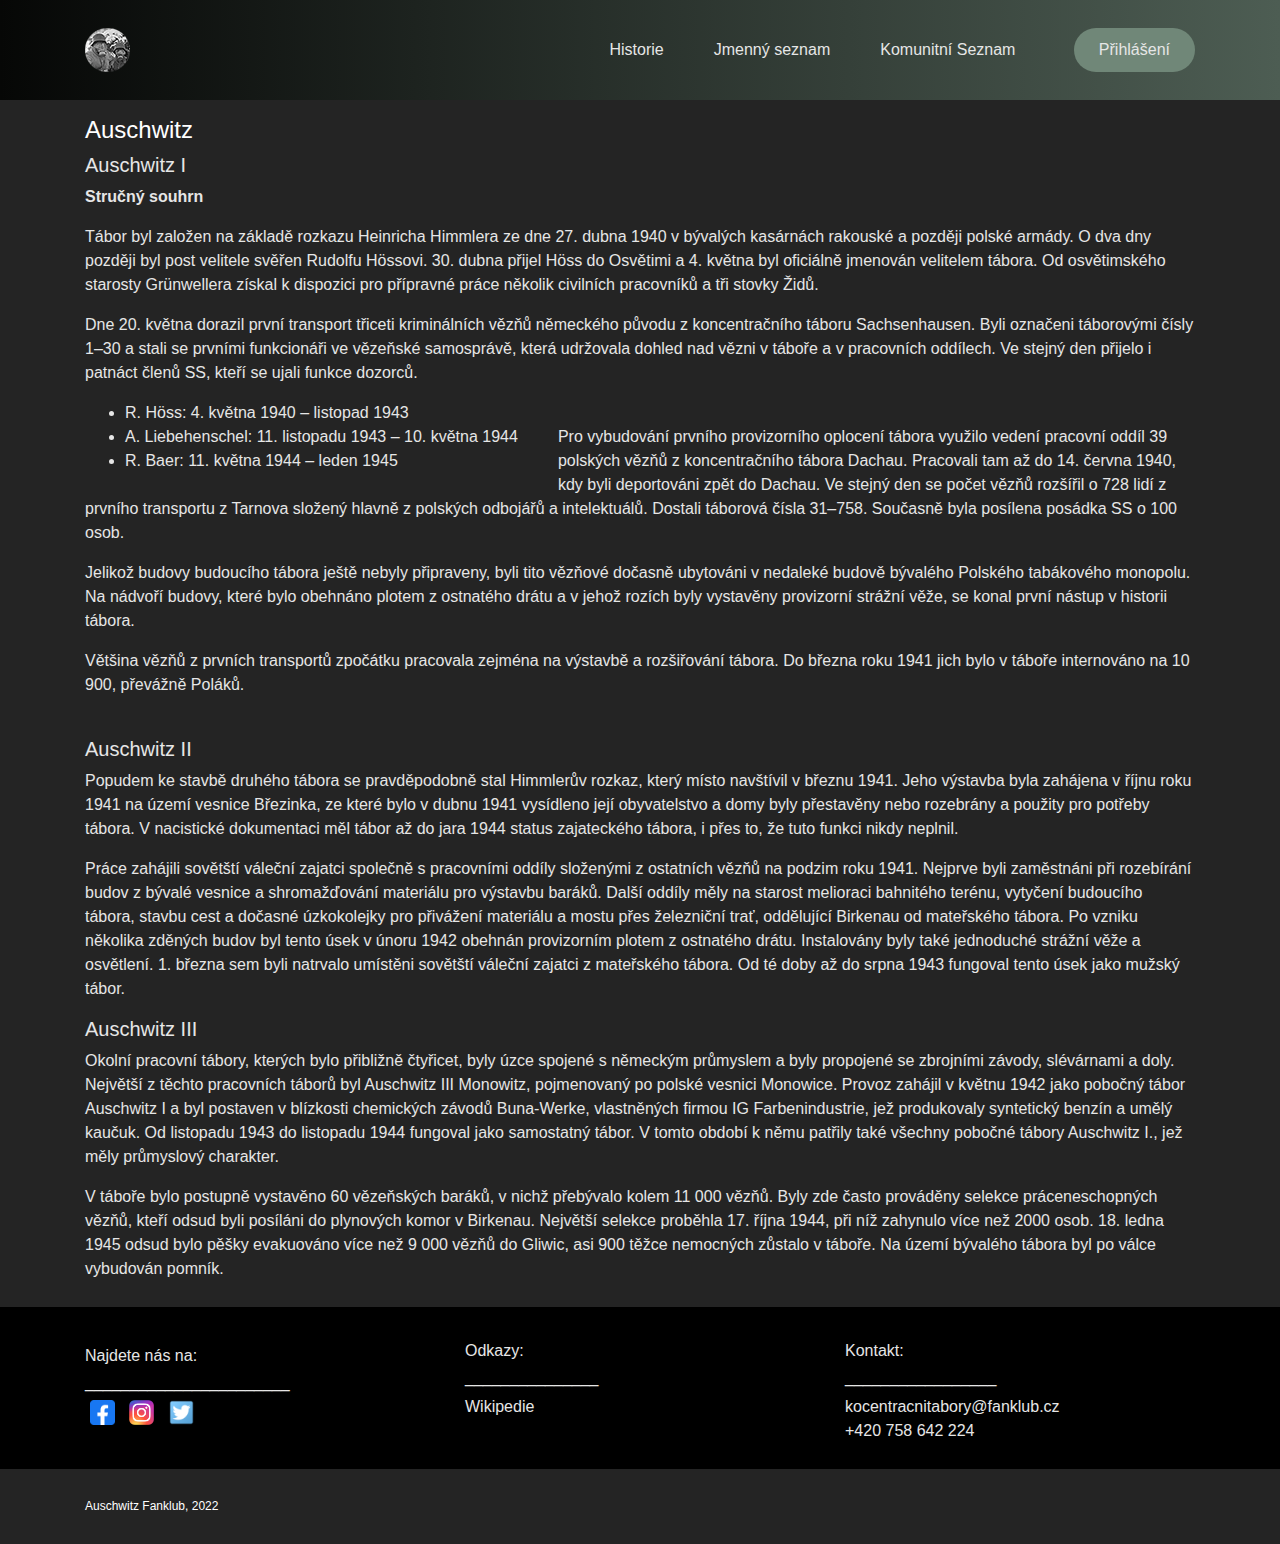
<file: historie.html>
<!DOCTYPE html>
<html>
<head>
	<meta charset="utf-8">
	<meta name="viewport" content="width=device-width, initial-scale=1.0">
	<title>Historie</title>
	<link rel="stylesheet" href="velkavalka.css">
	<link rel="stylesheet" href="https://maxcdn.bootstrapcdn.com/bootstrap/4.5.2/css/bootstrap.min.css">
  	<script src="https://ajax.googleapis.com/ajax/libs/jquery/3.5.1/jquery.min.js"></script>
  	<script src="https://cdnjs.cloudflare.com/ajax/libs/popper.js/1.16.0/umd/popper.min.js"></script>
  	<script src="https://maxcdn.bootstrapcdn.com/bootstrap/4.5.2/js/bootstrap.min.js"></script>
  	<link rel="icon" href ="icon.png" type="image/x-icon">
</head>
<body>

<header class="hlava">
<!-- Menu pro mobil -->
	<div class="kolaps">
			<div class="mobilmenu"> 
				<div class="menuicon"></div>
				<div class="menuicon"></div>
				<div class="menuicon"></div>
			</div>		
	</div>	
	<div class="kolapsmenu">
		<div class="row">
			<div class="col-md-12 kolapsnabid">
				<a href="historie.html">Historie</a>
			</div>
		</div>

		<div class="row">
			<div class="col-md-12 kolapsnabid">
				<a href="jmennyseznam.php">Jmenný seznam</a>
			</div>
		</div>

		<div class="row">
			<div class="kolaps">
				<div class="col-md-12 kolapsnabid">
					<a href="komunitniseznam.php">Komunitní Seznam</a>
				</div>
			</div>	
		</div>

		<div class="row">
			<div class="col-md-12 kolapsnabid">
				<a href="prihlaseni.html">Přihlášení</a>
			</div>
		</div>
	</div>
	
	<script>
	var coll = document.getElementsByClassName("kolaps");
	var i;

	for (i = 0; i < coll.length; i++) {
  	  coll[i].addEventListener("click", function() {
  	 	this.classList.toggle("active");
    	var kolapsmenu = this.nextElementSibling;
    	if (kolapsmenu.style.maxHeight){
      	  kolapsmenu.style.maxHeight = null;
   	 	} else {
     	  kolapsmenu.style.maxHeight = kolapsmenu.scrollHeight + "px";
   		}
 	  });
	}
	</script>

	<!-- Ikona -->
	<div class="container">
		<div class="mobilicon">
			<a href="index.html">	
				<img src="icon.png">
			</a>
		</div>
	

	<!-- Header pro PC -->
    <div class="menu">
        <ul id="headerseznam">
            <li>
                <a href="historie.html">Historie</a>
            </li>
            <li>
                <a href="jmennyseznam.php">Jmenný seznam</a>
            </li>
            <li class="drpdwn">
                <a href="komunitniseznam.php">Komunitní Seznam</a>
            </li>
            <li class="prihlaseni">
                <a href="prihlaseni.html">Přihlášení</a>
            </li>
        </ul>
    </div>
	</div>		
</header>

<section>
	<!-- Obrázek pro mobily -->
	<div class="historie-obr-maly"></div>
	<!-- Obrázek pro větší obrazovky -->
	<div class="historie-obr-velky"></div>
</section>

<section>
	<!-- Hlavní sekce -->
	<div class="mainsection pt-3">
		<div class="container">
			<h4 style="color: white;">Auschwitz</h4>
			<h5>Auschwitz I</h5>
			<p><strong>Stručný souhrn</strong></p>

			<p>Tábor byl založen na základě rozkazu Heinricha Himmlera ze dne 27. dubna 1940 v bývalých kasárnách rakouské a později polské armády. O dva dny později byl post velitele svěřen Rudolfu Hössovi. 30. dubna přijel Höss do Osvětimi a 4. května byl oficiálně jmenován velitelem tábora. Od osvětimského starosty Grünwellera získal k dispozici pro přípravné práce několik civilních pracovníků a tři stovky Židů.</p>

			<p>Dne 20. května dorazil první transport třiceti kriminálních vězňů německého původu z koncentračního táboru Sachsenhausen. Byli označeni táborovými čísly 1–30 a stali se prvními funkcionáři ve vězeňské samosprávě, která udržovala dohled nad vězni v táboře a v pracovních oddílech. Ve stejný den přijelo i patnáct členů SS, kteří se ujali funkce dozorců.</p>

            
            <ul style="padding-right: 40px;"> <!--Jsi fakt velkej kokot protože si to rozbil -->
                <li>R. Höss: 4. května 1940 – listopad 1943</li><br>
                <li>A. Liebehenschel: 11. listopadu 1943 – 10. května 1944</li><br>
                <li>R. Baer: 11. května 1944 – leden 1945</li><br>
            </ul><br>
            

			<p>Pro vybudování prvního provizorního oplocení tábora využilo vedení pracovní oddíl 39 polských vězňů z koncentračního tábora Dachau. Pracovali tam až do 14. června 1940, kdy byli deportováni zpět do Dachau. Ve stejný den se počet vězňů rozšířil o 728 lidí z prvního transportu z Tarnova složený hlavně z polských odbojářů a intelektuálů. Dostali táborová čísla 31–758. Současně byla posílena posádka SS o 100 osob.</p>

			<p>Jelikož budovy budoucího tábora ještě nebyly připraveny, byli tito vězňové dočasně ubytováni v nedaleké budově bývalého Polského tabákového monopolu. Na nádvoří budovy, které bylo obehnáno plotem z ostnatého drátu a v jehož rozích byly vystavěny provizorní strážní věže, se konal první nástup v historii tábora.</p>

			<p>Většina vězňů z prvních transportů zpočátku pracovala zejména na výstavbě a rozšiřování tábora. Do března roku 1941 jich bylo v táboře internováno na 10 900, převážně Poláků.</p><br>

			<h5>Auschwitz II</h5>
			
			<p>Popudem ke stavbě druhého tábora se pravděpodobně stal Himmlerův rozkaz, který místo navštívil v březnu 1941. Jeho výstavba byla zahájena v říjnu roku 1941 na území vesnice Březinka, ze které bylo v dubnu 1941 vysídleno její obyvatelstvo a domy byly přestavěny nebo rozebrány a použity pro potřeby tábora. V nacistické dokumentaci měl tábor až do jara 1944 status zajateckého tábora, i přes to, že tuto funkci nikdy neplnil.</p>

            <p>Práce zahájili sovětští váleční zajatci společně s pracovními oddíly složenými z ostatních vězňů na podzim roku 1941. Nejprve byli zaměstnáni při rozebírání budov z bývalé vesnice a shromažďování materiálu pro výstavbu baráků. Další oddíly měly na starost melioraci bahnitého terénu, vytyčení budoucího tábora, stavbu cest a dočasné úzkokolejky pro přivážení materiálu a mostu přes železniční trať, oddělující Birkenau od mateřského tábora. Po vzniku několika zděných budov byl tento úsek v únoru 1942 obehnán provizorním plotem z ostnatého drátu. Instalovány byly také jednoduché strážní věže a osvětlení. 1. března sem byli natrvalo umístěni sovětští váleční zajatci z mateřského tábora. Od té doby až do srpna 1943 fungoval tento úsek jako mužský tábor.</p>

			<h5>Auschwitz III</h5>
			
			<p>Okolní pracovní tábory, kterých bylo přibližně čtyřicet, byly úzce spojené s německým průmyslem a byly propojené se zbrojními závody, slévárnami a doly. Největší z těchto pracovních táborů byl Auschwitz III Monowitz, pojmenovaný po polské vesnici Monowice. Provoz zahájil v květnu 1942 jako pobočný tábor Auschwitz I a byl postaven v blízkosti chemických závodů Buna-Werke, vlastněných firmou IG Farbenindustrie, jež produkovaly syntetický benzín a umělý kaučuk. Od listopadu 1943 do listopadu 1944 fungoval jako samostatný tábor. V tomto období k němu patřily také všechny pobočné tábory Auschwitz I., jež měly průmyslový charakter.</p>

			<p>V táboře bylo postupně vystavěno 60 vězeňských baráků, v nichž přebývalo kolem 11 000 vězňů. Byly zde často prováděny selekce práceneschopných vězňů, kteří odsud byli posíláni do plynových komor v Birkenau. Největší selekce proběhla 17. října 1944, při níž zahynulo více než 2000 osob. 18. ledna 1945 odsud bylo pěšky evakuováno více než 9 000 vězňů do Gliwic, asi 900 těžce nemocných zůstalo v táboře. Na území bývalého tábora byl po válce vybudován pomník.</p>

		</div>
	</div>	
</section>

<section>
	<!-- Kontakty -->
	<div class="kontakty">
		<div class="container pt-4">
			<div class="row">
				<div class="col-md-4 najdete">	
					<div class="row">
						<div class="col-md-12">
							<h6>Najdete nás na:</h6>
						</div>
					</div>	
					<div class="row">
						<div class="col-md-12">
							<h6>_______________________</h6>
						</div>
					</div>
					<div class="row">
						<div class="col-md-12">
						<a href="https://www.facebook.com/auschwitzmemorial/" class="najdete">
							<img src="facebook_icon.png" style="width: 25px; height: 25px;">
						</a>
						<a href="" class="najdete">
							<img src="instagram_icon.png" style="width: 25px; height: 25px;">
						</a>
						<a href="" class="najdete">
							<img src="twitter_icon.png" style="width: 25px; height: 25px;">
						</a>
						</div>
					</div>
				</div>

				<div class="col-md-4 kont">
					<div class="row">
						<div class="col-md-12">
							<h6>Odkazy:</h6>
						</div>
					</div>	
					<div class="row">
						<div class="col-md-12">
							<h6>_______________</h6>
						</div>
					</div>
					<div class="row">
						<div class="col-md-12">
							<a class="odkaz" href="https://cs.wikipedia.org/wiki/Auschwitz">Wikipedie</a>
						</div>
					</div>
				</div>

				<div class="col-md-4 kont">
					<div class="row">
						<div class="col-md-12">
							<h6>Kontakt:</h6>
						</div>
					</div>
					<div class="row">
						<div class="col-md-12">
							<h6>_________________</h6>
						</div>
					</div>
					<div class="row">
						<div class="col-md-12">
							<a href="mailto:kocentracnitabory@fanklub.cz?subject=koncentraksupr" class="odkaz">kocentracnitabory@fanklub.cz</a>
							<p>+420 758 642 224</p>
						</div>
					</div>
				</div>
			</div>		
		</div>
	</div>
</section>

<footer class="pata">
	<div class="container">
			<div class="row">
				<p class="col-sm-12" style="margin-top: 27.5px;">Auschwitz Fanklub, 2022</p>
			</div>
		</div>
</footer>
	

</body>
</html>
</file>
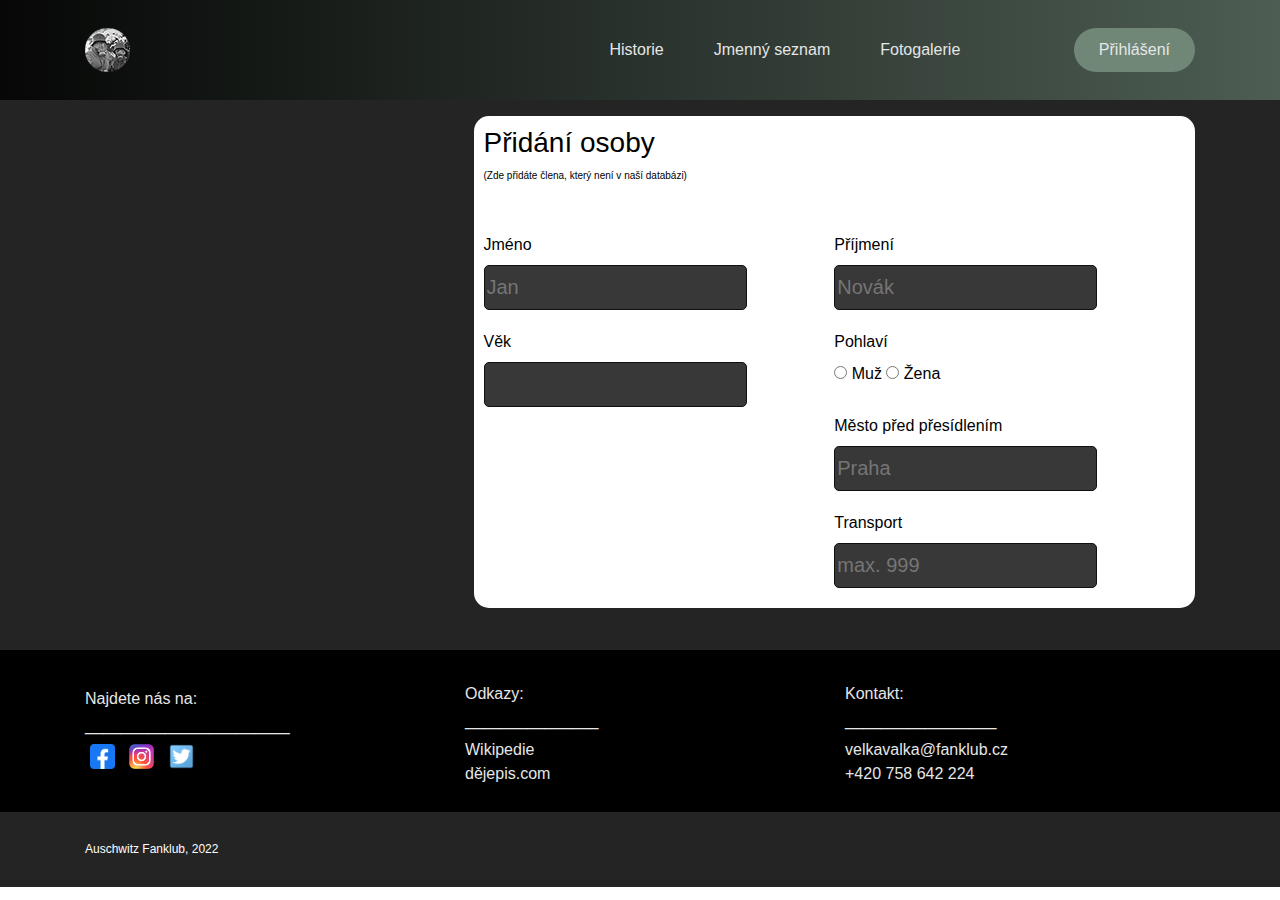
<file: jmennyseznam.html>
<!DOCTYPE html>
<html>
<head>
	<meta charset="utf-8">
	<meta name="viewport" content="width=device-width, initial-scale=1.0">
	<title>Seznam jmen</title>
	<link rel="stylesheet" href="velkavalka.css">
	<link rel="stylesheet" href="https://maxcdn.bootstrapcdn.com/bootstrap/4.5.2/css/bootstrap.min.css">
  	<script src="https://ajax.googleapis.com/ajax/libs/jquery/3.5.1/jquery.min.js"></script>
  	<script src="https://cdnjs.cloudflare.com/ajax/libs/popper.js/1.16.0/umd/popper.min.js"></script>
  	<script src="https://maxcdn.bootstrapcdn.com/bootstrap/4.5.2/js/bootstrap.min.js"></script>
  	<link rel="icon" href ="icon.png" type="image/x-icon">
</head>
<body>

<header class="hlava">
<!-- Menu pro mobil -->
	<div class="kolaps">
			<div class="mobilmenu"> 
				<div class="menuicon"></div>
				<div class="menuicon"></div>
				<div class="menuicon"></div>
			</div>		
	</div>	
	<div class="kolapsmenu">
		<div class="row">
			<div class="col-md-12 kolapsnabid">
				<a href="historie.html">Historie</a>
			</div>
		</div>

		<div class="row">
			<div class="col-md-12 kolapsnabid">
				<a href="jmennyseznam.html">Jmenný seznam</a>
			</div>
		</div>

		<div class="row">
			<div class="kolaps">
				<div class="col-md-12 kolapsnabid">
					<a href="fotogalerie.html">Fotogalerie</a>
				</div>
			</div>	
		</div>

		<div class="row">
			<div class="col-md-12 kolapsnabid">
				<a href="prihlaseni.html?prezdivka=&heslo=">Přihlášení</a>
			</div>
		</div>
	</div>
	
	<script>
	var coll = document.getElementsByClassName("kolaps");
	var i;

	for (i = 0; i < coll.length; i++) {
  	  coll[i].addEventListener("click", function() {
  	 	this.classList.toggle("active");
    	var kolapsmenu = this.nextElementSibling;
    	if (kolapsmenu.style.maxHeight){
      	  kolapsmenu.style.maxHeight = null;
   	 	} else {
     	  kolapsmenu.style.maxHeight = kolapsmenu.scrollHeight + "px";
   		}
 	  });
	}
	</script>

	<!-- Ikona -->
	<div class="container">
		<div class="mobilicon">
			<a href="index.html">	
				<img src="icon.png">
			</a>
		</div>
	

	<!-- Header pro PC -->
		<div class="menu">
			<ul id="headerseznam">
				<li>
					<a href="historie.html">Historie</a>
				</li>
				<li>
					<a href="jmennyseznam.html">Jmenný seznam</a>
				</li>
				<li class="drpdwn">
					<a href="fotogalerie.html" class="drpdwn-tlac">Fotogalerie</a>
						<div class="drpdwn-menu">
							<a href="fot-zbrane.html" class="drpdwn-nabidka1">Zbraně</a>
							<a href="fot-bitvy.html" class="drpdwn-nabidka2">Bitvy</a>
							<a href="fot_vyznos.html" class="drpdwn-nabidka3">Významné osoby</a>
						</div>
				</li>
				<li class="prihlaseni">
					<a href="prihlaseni.html?prezdivka=&heslo=">Přihlášení</a>
				</li>
			</ul>
		</div>
	</div>		
</header>

<section>
	<!-- Obrázek pro mobily -->
	<div class="zajimavosti-obr-maly"></div>
	<!-- Obrázek pro větší obrazovky -->
	<div class="zajimavosti-obr-velky"></div>
</section>

<section>
	<!-- Hlavní sekce -->
	<div class="mainsection pt-3">
		<div class="container">
			<div style="background-color: white; float: right; width: 65%; color: black; border-radius: 15px; padding: 10px;">
				<h3>Přidání osoby</h3>
				<p style="font-size: x-small;">(Zde přidáte člena, který není v naší databázi)</p><br>
				<form>
					<div id="prid-Data_left">
						<label for="prid-Jm">Jméno</label><br>
						<input type="text" id="prid-Jm" class="prid-Inputy" placeholder="Jan"><br>
					</div>
					<div id="prid-Data_right">
						<label for="prid-Prijm">Příjmení</label><br>
						<input type="text" id="prid-Prijm" class="prid-Inputy" placeholder="Novák"><br>
					</div>
					<div id="prid-Data_left">
						<label for="prid-Vek">Věk</label><br>
						<input type="number" id="prid-Vek" class="prid-Inputy"><br>
					</div>
					<div id="prid-Data_right">
						<label for="prid-Pohl">Pohlaví</label><br>
						<input type="radio" id="prid-Pohl_muz" value="Muž">
						<label for="prid-Pohl_muz">Muž</label>
						<input type="radio" id="prid-Pohl_zena" value="Žena">
						<label for="prid-Pohl_zena">Žena</label><br>
					</div>
					<div id="prid-Data_left">
						<label for="prid-MestBydl">Město před přesídlením</label>
						<input type="text" id="prid-MestBydl" class="prid-Inputy" placeholder="Praha"><br>
					</div>
					<div id="prid-Data_right">
						<label for="prid-Trans">Transport</label><br>
						<input type="number" id="prid-Trans" class="prid-Inputy" placeholder="max. 999" max="999"><br>
					</div>
				</form>
			</div>
		</div>
	</div>
</section>

<section>
	<!-- Kontakty -->
	<div class="kontakty">
		<div class="container pt-4">
			<div class="row">
				<div class="col-md-4 najdete">	
					<div class="row">
						<div class="col-md-12">
							<h6>Najdete nás na:</h6>
						</div>
					</div>	
					<div class="row">
						<div class="col-md-12">
							<h6>_______________________</h6>
						</div>
					</div>
					<div class="row">
						<div class="col-md-12">
						<a href="https://www.facebook.com/prvnisvetovavalka" class="najdete">
							<img src="facebook_icon.png" style="width: 25px; height: 25px;">
						</a>
						<a href="" class="najdete">
							<img src="instagram_icon.png" style="width: 25px; height: 25px;">
						</a>
						<a href="" class="najdete">
							<img src="twitter_icon.png" style="width: 25px; height: 25px;">
						</a>
						</div>
					</div>
				</div>

				<div class="col-md-4 kont">
					<div class="row">
						<div class="col-md-12">
							<h6>Odkazy:</h6>
						</div>
					</div>	
					<div class="row">
						<div class="col-md-12">
							<h6>_______________</h6>
						</div>
					</div>
					<div class="row">
						<div class="col-md-12">
							<a class="odkaz" href="https://cs.wikipedia.org/wiki/První_světová_válka">Wikipedie</a>
						</div>
					</div>
					<div class="row">
						<div class="col-md-12">
							<a class="odkaz" href="https://www.dejepis.com/ucebnice/prvni-svetova-valka-prvni-a-druha-etapa-valky-1914-1916/">dějepis.com</a>
						</div>
					</div>
				</div>

				<div class="col-md-4 kont">
					<div class="row">
						<div class="col-md-12">
							<h6>Kontakt:</h6>
						</div>
					</div>
					<div class="row">
						<div class="col-md-12">
							<h6>_________________</h6>
						</div>
					</div>
					<div class="row">
						<div class="col-md-12">
							<a href="mailto:velkavalka@fanklub.cz?subject=valkasupr" class="odkaz">velkavalka@fanklub.cz</a>
							<p>+420 758 642 224</p>
						</div>
					</div>
				</div>
			</div>		
		</div>
	</div>
</section>

<footer class="pata">
	<div class="container">
			<div class="row">
				<p class="col-sm-12" style="margin-top: 27.5px;">Auschwitz Fanklub, 2022</p>
			</div>
		</div>
</footer>

</body>
</html>
</file>
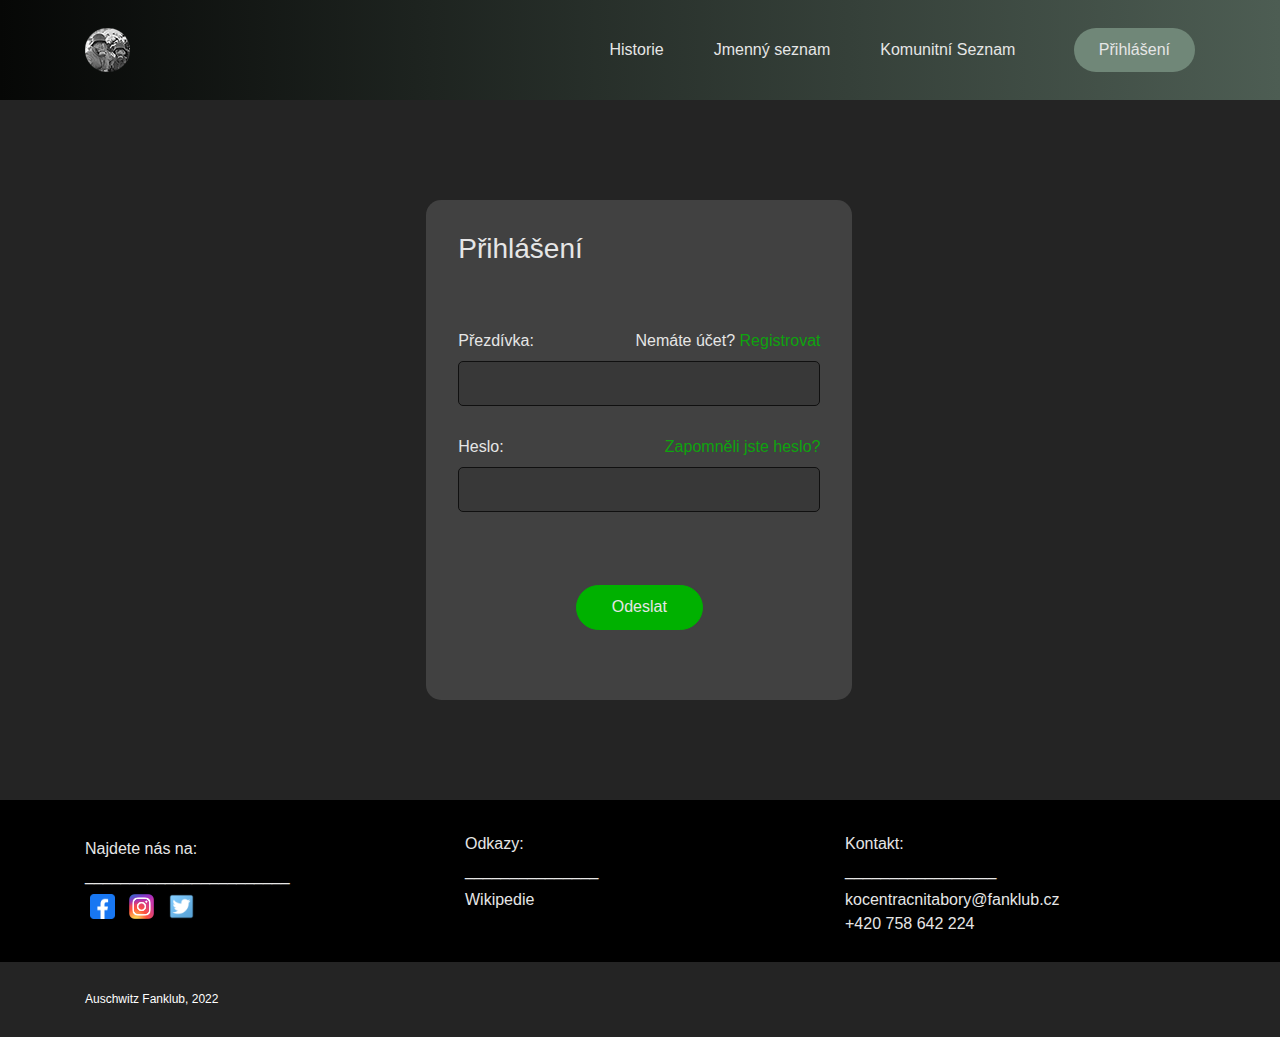
<file: prihlaseni.html>
<!DOCTYPE html>
<html>
<head>
	<meta charset="utf-8">
	<meta name="viewport" content="width=device-width, initial-scale=1.0">
	<title>Přihlášení</title>
	<link rel="stylesheet" href="velkavalka.css">
	<link rel="stylesheet" href="https://maxcdn.bootstrapcdn.com/bootstrap/4.5.2/css/bootstrap.min.css">
  	<script src="https://ajax.googleapis.com/ajax/libs/jquery/3.5.1/jquery.min.js"></script>
  	<script src="https://cdnjs.cloudflare.com/ajax/libs/popper.js/1.16.0/umd/popper.min.js"></script>
  	<script src="https://maxcdn.bootstrapcdn.com/bootstrap/4.5.2/js/bootstrap.min.js"></script>
  	<link rel="icon" href ="icon.png" type="image/x-icon">
</head>
<body>

<header class="hlava">
<!-- Menu pro mobil -->
<div class="kolaps">
	<div class="mobilmenu"> 
		<div class="menuicon"></div>
		<div class="menuicon"></div>
		<div class="menuicon"></div>
	</div>		
</div>	
<div class="kolapsmenu">
<div class="row">
	<div class="col-md-12 kolapsnabid">
		<a href="historie.html">Historie</a>
	</div>
</div>

<div class="row">
	<div class="col-md-12 kolapsnabid">
		<a href="jmennyseznam.php">Jmenný seznam</a>
	</div>
</div>

<div class="row">
	<div class="kolaps">
		<div class="col-md-12 kolapsnabid">
			<a href="komunitniseznam.php">Komunitní Seznam</a>
		</div>
	</div>	
</div>

<div class="row">
	<div class="col-md-12 kolapsnabid">
		<a href="prihlaseni.html">Přihlášení</a>
	</div>
</div>
</div>
	
	<script>
	var coll = document.getElementsByClassName("kolaps");
	var i;

	for (i = 0; i < coll.length; i++) {
  	  coll[i].addEventListener("click", function() {
  	 	this.classList.toggle("active");
    	var kolapsmenu = this.nextElementSibling;
    	if (kolapsmenu.style.maxHeight){
      	  kolapsmenu.style.maxHeight = null;
   	 	} else {
     	  kolapsmenu.style.maxHeight = kolapsmenu.scrollHeight + "px";
   		}
 	  });
	}
	</script>

	<!-- Ikona -->
	<div class="container">
		<div class="mobilicon">
			<a href="index.html">	
				<img src="icon.png">
			</a>
		</div>
	

	<!-- Header pro PC -->
	<div class="menu">
		<ul id="headerseznam">
			<li>
				<a href="historie.html">Historie</a>
			</li>
			<li>
				<a href="jmennyseznam.php">Jmenný seznam</a>
			</li>
			<li class="drpdwn">
				<a href="komunitniseznam.php">Komunitní Seznam</a>
			</li>
			<li class="prihlaseni">
				<a href="prihlaseni.html">Přihlášení</a>
			</li>
		</ul>
	</div>
	</div>		
</header>

<section class="prihlaseni-sm">
	<div style="background-color: #242424; height: 600px;">
		<div style="padding: 2.5%;">
			<h3 style="color: #e6e6e6;">Přihlášení</h3><br>
			<form>
				<div>
					<div class="nad-input">
						<label for="prezdivka">Přezdívka:</label>
						<span style="float: right;">
							<span>Nemáte účet?</span>	
							<a href="registrace.php">Registrovat</a>
						</span>
					</div>
					<div>
						<input type="text" name="prezdivka" class="prezdivka-input">
					</div>
				</div><br>
				<div class="nad-input">
					<label for="heslo">Heslo:</label>
					<span style="float: right;">
						<a href="">Zapomněli jste heslo?</a>
					</span>
				</div>
				<div>
					<input type="password" name="heslo" class="prezdivka-input">
				</div><br><br>
				<div>
					<button type="submit" class="odesl-tlac-sm">Odeslat</button>
				</div>
			</form>
		</div>	
	</div>
</section>

<section class="prihlaseni-lg">
	<div style="background-color: #242424; height: 700px; padding-top: 100px;">
		<div class="prihlas-box">
			<h3 style="color: #e6e6e6; padding-bottom: 50px;">Přihlášení</h3>
			<form>
				<div class="nad-input">
					<label for="prezdivka">Přezdívka:</label>
					<span style="float: right;">
						<span>Nemáte účet?</span>	
						<a href="registrace.php">Registrovat</a>
					</span>
				</div>
				<div>
					<input type="text" name="prezdivka" class="prezdivka-input">
				</div><br>

				<div class="nad-input">
					<label for="heslo">Heslo:</label>
					<span style="float: right;">
						<a href="https://www.youtube.com/watch?v=bdu45sx2Pfw">Zapomněli jste heslo?</a>
					</span>
				</div>
				<div>
					<input type="password" name="heslo" class="prezdivka-input">
				</div><br><br>

				<div style="padding: auto;">
					<button type="submit" class="odesl-tlac-lg">Odeslat</button>
				</div>
			</form>
		</div>
	</div>
</section>

<section>
	<!-- Kontakty -->
	<div class="kontakty">
		<div class="container pt-4">
			<div class="row">
				<div class="col-md-4 najdete">	
					<div class="row">
						<div class="col-md-12">
							<h6>Najdete nás na:</h6>
						</div>
					</div>	
					<div class="row">
						<div class="col-md-12">
							<h6>_______________________</h6>
						</div>
					</div>
					<div class="row">
						<div class="col-md-12">
						<a href="https://www.facebook.com/auschwitzmemorial/" class="najdete">
							<img src="facebook_icon.png" style="width: 25px; height: 25px;">
						</a>
						<a href="" class="najdete">
							<img src="instagram_icon.png" style="width: 25px; height: 25px;">
						</a>
						<a href="" class="najdete">
							<img src="twitter_icon.png" style="width: 25px; height: 25px;">
						</a>
						</div>
					</div>
				</div>

				<div class="col-md-4 kont">
					<div class="row">
						<div class="col-md-12">
							<h6>Odkazy:</h6>
						</div>
					</div>	
					<div class="row">
						<div class="col-md-12">
							<h6>_______________</h6>
						</div>
					</div>
					<div class="row">
						<div class="col-md-12">
							<a class="odkaz" href="https://cs.wikipedia.org/wiki/Auschwitz">Wikipedie</a>
						</div>
					</div>
				</div>

				<div class="col-md-4 kont">
					<div class="row">
						<div class="col-md-12">
							<h6>Kontakt:</h6>
						</div>
					</div>
					<div class="row">
						<div class="col-md-12">
							<h6>_________________</h6>
						</div>
					</div>
					<div class="row">
						<div class="col-md-12">
							<a href="mailto:kocentracnitabory@fanklub.cz?subject=koncentraksupr" class="odkaz">kocentracnitabory@fanklub.cz</a>
							<p>+420 758 642 224</p>
						</div>
					</div>
				</div>
			</div>		
		</div>
	</div>
</section>

<footer class="pata">
	<div class="container">
			<div class="row">
				<p class="col-sm-12" style="margin-top: 27.5px;">Auschwitz Fanklub, 2022</p>
			</div>
		</div>
</footer>
</body>
</html>
</file>
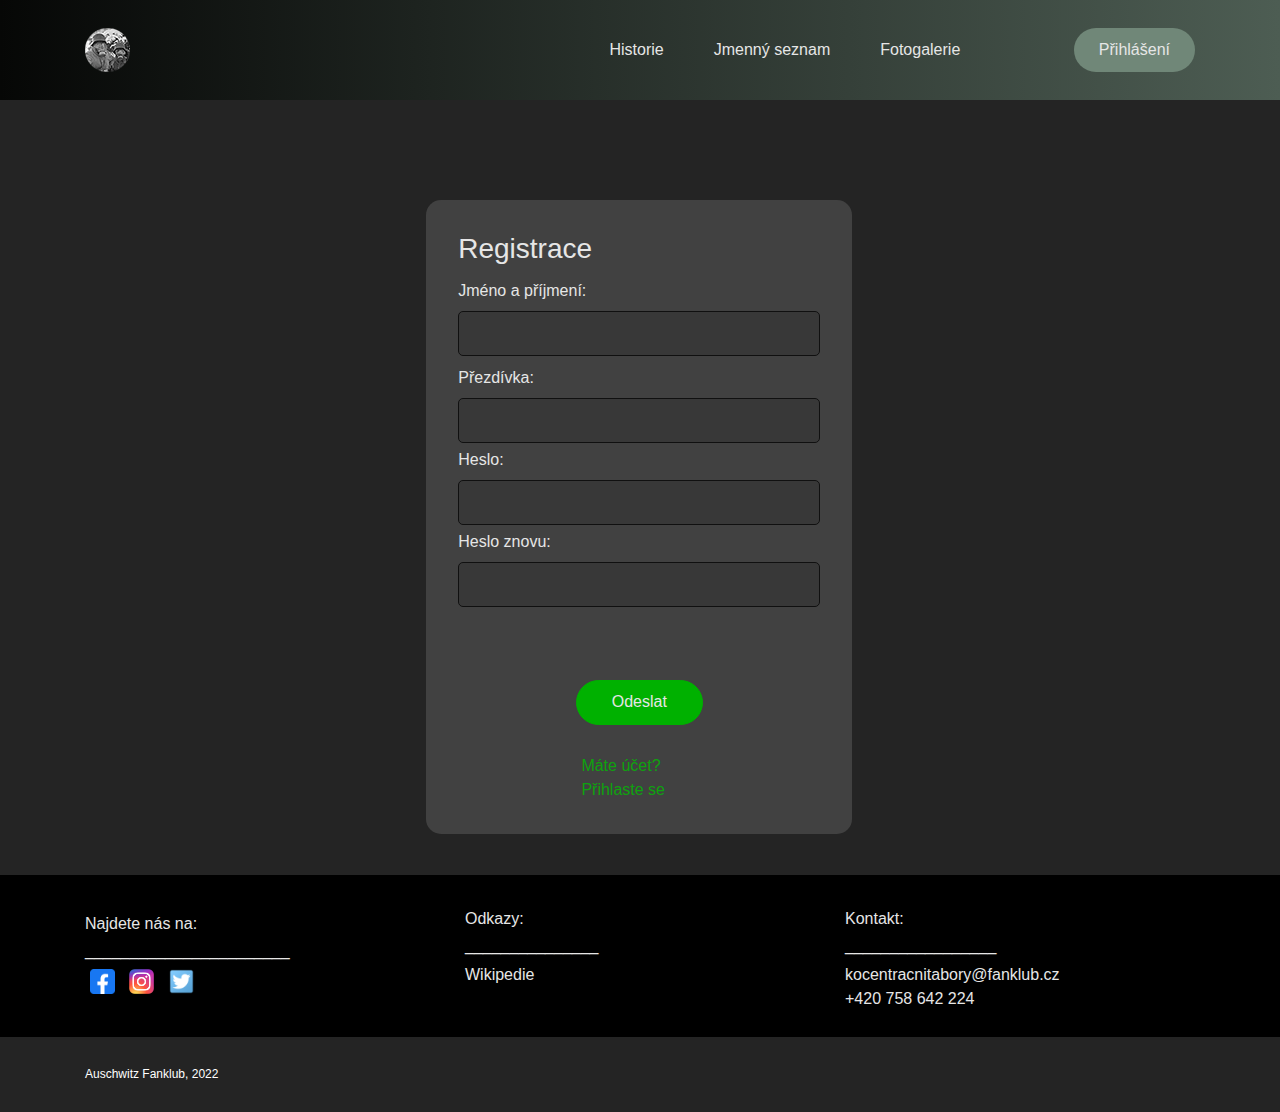
<file: registrace.html>
<!DOCTYPE html>
<html>
<head>
	<meta charset="utf-8">
	<meta name="viewport" content="width=device-width, initial-scale=1.0">
	<title>Registrace</title>
	<link rel="stylesheet" href="velkavalka.css">
	<link rel="stylesheet" href="https://maxcdn.bootstrapcdn.com/bootstrap/4.5.2/css/bootstrap.min.css">
  	<script src="https://ajax.googleapis.com/ajax/libs/jquery/3.5.1/jquery.min.js"></script>
  	<script src="https://cdnjs.cloudflare.com/ajax/libs/popper.js/1.16.0/umd/popper.min.js"></script>
  	<script src="https://maxcdn.bootstrapcdn.com/bootstrap/4.5.2/js/bootstrap.min.js"></script>
  	<link rel="icon" href ="icon.png" type="image/x-icon">
</head>
<body>

<header class="hlava">
<!-- Menu pro mobil -->
	<div class="kolaps">
			<div class="mobilmenu"> 
				<div class="menuicon"></div>
				<div class="menuicon"></div>
				<div class="menuicon"></div>
			</div>		
	</div>	
	<div class="kolapsmenu">
		<div class="row">
			<div class="col-md-12 kolapsnabid">
				<a href="historie.html">Historie</a>
			</div>
		</div>

		<div class="row">
			<div class="col-md-12 kolapsnabid">
				<a href="jmennyseznam.php">Jmenný seznam</a>
			</div>
		</div>

		<div class="row">
			<div class="kolaps">
				<div class="col-md-12 kolapsnabid">
					<a href="fotogalerie.html">Fotogalerie</a>
				</div>
			</div>	
		</div>

		<div class="row">
			<div class="col-md-12 kolapsnabid">
				<a href="prihlaseni.html?prezdivka=&heslo=">Přihlášení</a>
			</div>
		</div>
	</div>
	
	<script>
	var coll = document.getElementsByClassName("kolaps");
	var i;

	for (i = 0; i < coll.length; i++) {
  	  coll[i].addEventListener("click", function() {
  	 	this.classList.toggle("active");
    	var kolapsmenu = this.nextElementSibling;
    	if (kolapsmenu.style.maxHeight){
      	  kolapsmenu.style.maxHeight = null;
   	 	} else {
     	  kolapsmenu.style.maxHeight = kolapsmenu.scrollHeight + "px";
   		}
 	  });
	}
	</script>

	<!-- Ikona -->
	<div class="container">
		<div class="mobilicon">
			<a href="index.html">	
				<img src="icon.png">
			</a>
		</div>
	

	<!-- Header pro PC -->
		<div class="menu">
			<ul id="headerseznam">
				<li>
					<a href="historie.html">Historie</a>
				</li>
				<li>
					<a href="jmennyseznam.php">Jmenný seznam</a>
				</li>
				<li class="drpdwn">
					<a href="fotogalerie.html" class="drpdwn-tlac">Fotogalerie</a>
						<div class="drpdwn-menu">
							<a href="fot-zbrane.html" class="drpdwn-nabidka1">Zbraně</a>
							<a href="fot-bitvy.html" class="drpdwn-nabidka2">Bitvy</a>
							<a href="fot_vyznos.html" class="drpdwn-nabidka3">Významné osoby</a>
						</div>
				</li>
				<li class="prihlaseni">
					<a href="prihlaseni.html?prezdivka=&heslo=">Přihlášení</a>
				</li>
			</ul>
		</div>
	</div>		
</header>

<section class="registrace-sm">
	<div style="background-color: #242424; height: 700px;">
		<div style="padding: 2.5%;">
			<h3 style="color: #e6e6e6;">Registrace</h3><br>
			<form>
				<div class="nad-input">
					<label for="jmapri">Jméno a příjmení:</label>
				</div>
				<div>
					<input type="text" name="jmapri" class="prezdivka-input">
				</div>
				<div class="nad-input">
					<label class="nad-input">Přezdívka:</label>
				</div>
				<div>
					<input type="text" name="prezdivka" class="prezdivka-input">
				</div>
				<div class="nad-input">
					<label for="heslo">Heslo:</label>
				</div>
				<div>
					<input type="password" name="heslo" class="prezdivka-input">
				</div>
				<div class="nad-input">
					<label for="heslo">Heslo znovu:</label>
				</div>
				<div>
					<input type="password" name="heslo" class="prezdivka-input">
				</div><br><br>
				<div>
					<button type="submit" class="odesl-tlac-sm">Odeslat</button>
				</div><br>
				<div class="nad-input">
					<a href="prihlaseni.html?prezdivka=&heslo=">Máte účet? Přihlaste se</a>
				</div>
			</form>
		</div>
	</div>
</section>

<section class="registrace-lg">
	<div style="background-color: #242424; height: 775px; padding-top: 100px;">
		<div class="prihlas-box">
			<h3 style="color: #e6e6e6;">Registrace</h3>
			<form>
				<div class="nad-input">
					<label for="jmapri">Jméno a příjmení:</label>
				</div>
				<div>
					<input type="text" name="jmapri" class="prezdivka-input">
				</div>
				<div class="nad-input">
					<label class="nad-input">Přezdívka:</label>
				</div>
				<div>
					<input type="text" name="prezdivka" class="prezdivka-input">
				</div>
				<div class="nad-input">
					<label for="heslo">Heslo:</label>
				</div>
				<div>
					<input type="password" name="heslo" class="prezdivka-input">
				</div>
				<div class="nad-input">
					<label for="heslo">Heslo znovu:</label>
				</div>
				<div>
					<input type="password" name="heslo" class="prezdivka-input">
				</div><br><br>
				<div>
					<button type="submit" class="odesl-tlac-lg">Odeslat</button>
				</div><br>
				<div style="margin-left: 34%; width: 35%;" class="nad-input">
					<a href="prihlaseni.html?prezdivka=&heslo=">Máte účet? Přihlaste se</a>
				</div>
			</form>
		</div>
	</div>
</section>

<section>
	<!-- Kontakty -->
	<div class="kontakty">
		<div class="container pt-4">
			<div class="row">
				<div class="col-md-4 najdete">	
					<div class="row">
						<div class="col-md-12">
							<h6>Najdete nás na:</h6>
						</div>
					</div>	
					<div class="row">
						<div class="col-md-12">
							<h6>_______________________</h6>
						</div>
					</div>
					<div class="row">
						<div class="col-md-12">
						<a href="https://www.facebook.com/auschwitzmemorial/" class="najdete">
							<img src="facebook_icon.png" style="width: 25px; height: 25px;">
						</a>
						<a href="" class="najdete">
							<img src="instagram_icon.png" style="width: 25px; height: 25px;">
						</a>
						<a href="" class="najdete">
							<img src="twitter_icon.png" style="width: 25px; height: 25px;">
						</a>
						</div>
					</div>
				</div>

				<div class="col-md-4 kont">
					<div class="row">
						<div class="col-md-12">
							<h6>Odkazy:</h6>
						</div>
					</div>	
					<div class="row">
						<div class="col-md-12">
							<h6>_______________</h6>
						</div>
					</div>
					<div class="row">
						<div class="col-md-12">
							<a class="odkaz" href="https://cs.wikipedia.org/wiki/Auschwitz">Wikipedie</a>
						</div>
					</div>
				</div>

				<div class="col-md-4 kont">
					<div class="row">
						<div class="col-md-12">
							<h6>Kontakt:</h6>
						</div>
					</div>
					<div class="row">
						<div class="col-md-12">
							<h6>_________________</h6>
						</div>
					</div>
					<div class="row">
						<div class="col-md-12">
							<a href="mailto:kocentracnitabory@fanklub.cz?subject=koncentraksupr" class="odkaz">kocentracnitabory@fanklub.cz</a>
							<p>+420 758 642 224</p>
						</div>
					</div>
				</div>
			</div>		
		</div>
	</div>
</section>

<footer class="pata">
	<div class="container">
			<div class="row">
				<p class="col-sm-12" style="margin-top: 27.5px;">Auschwitz Fanklub, 2022</p>
			</div>
		</div>
</footer>
</body>
</html>
</file>
<file: velkavalka.css>
/* Mobily a Tablety < 768px */
@media only screen and (max-width: 767px){
	.kont {
		margin-top: 40px;
	}


}

/* Mobily a Tablety > 768px */
@media only screen and (max-width: 991px){
	.hlava {
		width: 100%;
		height: 75px;
		background-color: #4d5d53;
		background-image: linear-gradient(to right, #060706, #4d5d53);
	}

	.mobilmenu {
		margin-top: 19px;
		float: right;
		margin-right: 14%;
	}

	.kolaps {
		cursor: pointer;
		width: 100%;
	}

	.active, .kolaps:hover {
		color: white;
	}

	.obrazek-text { 
		width: 100%; 
		float: right;
		padding: 0 0 15px 0;
	}

	#map{
		border: 1px solid black;
		width: 100%;
		height: 200px;

	}

	.kolapsmenu {
		padding: 0px 10px;
		max-height: 0;
		overflow: hidden;
		transition: max-height 0.2s ease-out;
		background-color: #4d5d53;
		background-image: linear-gradient(to right, #060706, #4d5d53);
		width: 100%;
		position: absolute;
		margin-top: 75px;
	}

	.kolapsmenu2 {
		padding: 0px 10px;
		max-height: 0;
		overflow: hidden;
		transition: max-height 0.2s ease-out;
		background-color: #4d5d53;
		background-image: linear-gradient(to right, #060706, #4d5d53);
		width: 100%;
		position: absolute;
		margin-top: 75px;
	}

	.kolapsnabid {
		margin-left: 3%;
		margin-bottom: 20px;
	}

	.kolapsnabid a {
		color: #e6e6e6;
		text-decoration: none;
	}

	.kolapsnabid a:hover {
		text-decoration: none;
		color: #ffffff;
	}

	.menuicon {
		width: 40px;
		height: 1px;
		background-color: #ffffff;
		margin: 9px 0;
	}

	.mobilicon {
		margin-top: 15px;
		float: left;
		margin-left: 3%;
	}

	.kont {
		text-align: center;
	}

	.najdete {
		text-align: center;
		text-decoration: none;
	}

	.index-img {
		width: 100%;
		height: auto; 
		border-radius: 10px;
		float: right;
	}

	.index-obr-maly {
		background-image: url("indexobr.jpg");
		background-color: #000000;
		width: 100%;
		height: 400px;
		background-repeat: no-repeat;
	}

	.menu {
		display: none;
	}

	.nad-input {
		color: #e6e6e6;
		padding-top: 5px;
	}

	.nad-input a {
		color: #0ea30e;
	}

	.nad-input a:hover {
		color: #00c500;
	}

	.prezdivka-input {
		width: 100%;
		background-color: #383838;
		border-radius: 5px;
		border: 0.5px solid #101010;
		height: 45px;
	}

	.odesl-tlac-sm {
		width: 100%;
		background-color: #00b100;
		border-radius: 25px;
		color: #e6e6e6;
		border: 1px solid #00b100;
		height: 45px;
	}

	.prihlaseni-lg {
		display: none;
	}

	.registrace-lg {
		display: none;
	}

	.respons-galerie {
		width: 49.9999%;
		margin: 0 auto;
		padding-top: 10px;
	}

	.respons-galerie2 {
		width: 49.9999%;
		margin: 0 auto;
		padding-top: 10px;
	}

}

/* Laptopy a větší obrazovky */
@media only screen and (min-width: 992px){
	.hlava {
		width: 100%;
		height: 100px;
		background-color: #4d5d53;
		background-image: linear-gradient(to right, #060706, #4d5d53);
	}

	.mobilmenu {
		display: none;
	}

	.mobilicon {
		margin-top: 28px;
		float: left;
	}

	.index-obr-maly {
		display: none;
	}

	.kolapsmenu {
		display: none;
	}

	.obrazek-text {
		padding: 0 0 10px 0; 
		width: 40%; 
		float: right;
	}

	#map{
		border: 1px solid black;
		width: 100%;
		height: 200px;
	}

	.index-obr-velky {
		background-image: url("indexobr.jpg");
		background-color: #000000;
		width: 100%;
		height: 400px;
		background-repeat: no-repeat;
	}

	#headerseznam {
		list-style-type: none;
		margin: 0;
		padding: 0;
		overflow: hidden;
		width: 100%;
	}

	li {
		float: left;
	}

	li a, .drpdwn-vyb {
		display: inline-block;
		color: #e6e6e6;
		text-align: center;
		padding: 10px 25px;
		text-decoration: none;
	}

	ul{
		float: left;
		list-style-type: disc;
	}

	.menu {
	margin-top: 28px;
	width: 55%;
	float: right;
	}

	.prihlaseni {
	float: right;
	background-color: #708778; 
	border-radius: 25px;
	}

	li a:hover, .drpdwn:hover .drpdwn-tlac {
	color: #ffffff;
	text-decoration: none;
	}

	li.drpdwn {
		display: inline-block;
	}

	.drpdwn-menu {
		display: none;
		position: absolute;
		background-color: #4d5d53;
		min-width: 130px;
  		box-shadow: 0px 8px 20px 0px rgba(0,0,0,0.75);
  		z-index: 1;
  		border-radius: 10px;
	}

	.drpdwn-menu a {
		color: black;
  		padding: 12px 16px;
  		text-decoration: none;
  		display: block;
  		text-align: left;
	}

	.drpdwn:hover .drpdwn-menu {
		display: block;
		margin-left: 15px;
	}

	.drpdwn-nabidka1 {
		border-radius: 10px 10px 0 0;
	}

	.drpdwn-nabidka3 {
		border-radius: 0 0 10px 10px;
	}

	.drpdwn-nabidka1:hover, .drpdwn-nabidka2:hover, .drpdwn-nabidka3:hover {
		background-color: #445249;
		transition: 0.25s;
	}

	.najdete:hover {
		text-decoration: none;
	}

	.index-img {
		width: 100%;
		height: auto; 
		border-radius: 10px;
		float: right;
	}

	.prihlaseni-sm {
		display: none;
	}

	.registrace-sm {
		display: none;
	}

	.prihlas-box {
		border-radius: 15px;
		padding: 2.5%;
		width: 33.3%;
		margin: 0 0 0 33.3%;
		min-height: 500px;
		background-color: #414141;
	}

	.nad-input {
		color: #e6e6e6;
		padding-top: 5px ;
	}

	.nad-input a {
		color: #0ea30e;
	}

	.nad-input a:hover {
		color: #00c500;
	}

	.prezdivka-input {
		width: 100%;
		background-color: #383838;
		border-radius: 5px;
		border: 0.5px solid #101010;
		height: 45px;
		color: #e6e6e6;
		font-size: 20px;
	}

	.odesl-tlac-lg {
		background-color: #00b100;
		border-radius: 25px;
		color: #e6e6e6;
		border: 1px solid #00b100;
		height: 45px;
		width: 35%;
		margin: 25px 0 0 32.5%;
	}

	.respons-galerie {
		padding: 0 6px 10px;
		float: left;
		width: 24.9999%;
	}

	.respons-galerie2 {
		padding: 0 6px 10px;
		float: right;
		width: 24.9999%;
	}

}

/* Hlavní sekce */

.mainsection{
	background-color: #242424;
	width: 100%;
	color: #e6e6e6;
	min-height: 550px;
	padding-bottom: 10px;
}

.fotogal-pop {
	position: relative;
	max-width: 1280px;
	border: 1px solid #999999;
	border-radius: 15px;
}

.fotogal-pop .popisek {
	position: absolute;
	bottom: 0;
	background: rgb(0, 0, 0);
  	background: rgba(0, 0, 0, 0.5);
  	width: 100%;
  	color: #e6e6e6;
  	padding: 20px;
  	border-radius: 0 0 15px 15px;
}

.popis {
	padding: 15px;
	text-align: center;
}

.clearfix:after {
  content: "";
  display: table;
  clear: both;
}

.zajim1 {
	background-color: #383838;
	padding: 15px;
	min-height: 275px;
}

.zajim2 {
	background-color: #242424;
	padding: 15px;
	min-height: 325px;
}

.kontakty {
	background-color: #000000;
	color: #e6e6e6;
	padding: 10px;
}

.odkaz {
	color: #e6e6e6;
	}

.odkaz:hover {
	color: #ffffff;
}

.najdete {
	padding: 5px;
}

.pata {
	min-height: 75px;
	background-color: #242424;
	color: #ffffff;
	font-size: 12px;
}

.prid-Inputy {
	width: 75%;
	background-color: #383838;
	border-radius: 5px;
	border: 0.5px solid #101010;
	height: 45px;
	color: #e6e6e6;
	font-size: 20px;
}

#prid-Data_left{
	width: 50%;
	float: left;
	
	margin: 10px 0 10px 0;
}

#prid-Data_right{
	width: 50%;
	float: right;
	margin: 10px 0 10px 0;
}

#imgVezni{
	background-image: url("auschw.jpg");
	float: left;
	background-color: #000000;
	width: 35%;
	height: 500px;
	background-repeat: no-repeat;
}

.item{
	padding: 12px;
	border: 1px solid black;
	border-radius: 3px;
	width: 24%;
	margin-right: 1%;
	margin-top: 10px;
	display: inline-block;
}
</file>
